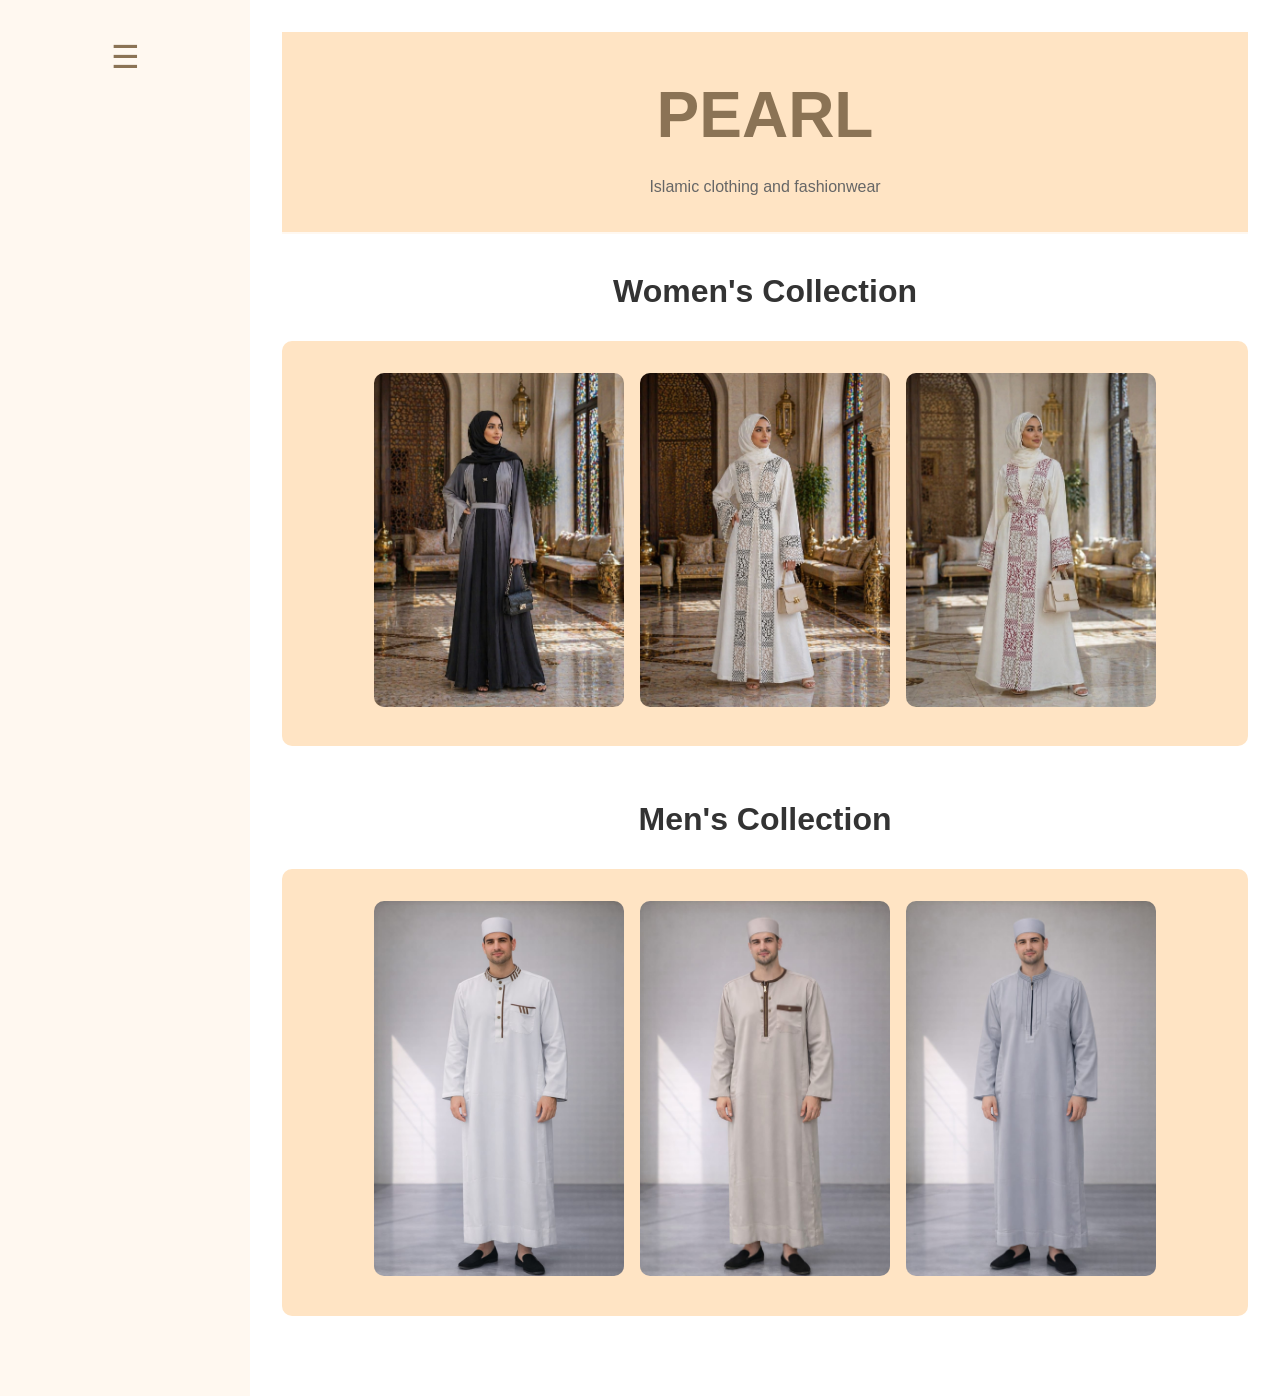
<file: index.html>
<!DOCTYPE html>
<html lang="en">
<head>
    <meta charset="UTF-8">
    <meta name="viewport" content="width=device-width, initial-scale=1.0">
    <title>PEARL - Home | Islamic clothing and fashionwear</title>
    <!-- Link to external CSS file -->
    <link rel="stylesheet" href="css/style.css">
</head>
<body>

    <!-- Main container using CSS Grid instead of tables -->
    <div class="container">
        
        <!-- LEFT SIDEBAR: Hamburger menu + Navigation -->
        <div class="sidebar">
            <!-- Hidden checkbox to toggle menu -->
            <input type="checkbox" id="menu-toggle">
            <!-- Hamburger icon (label) -->
            <label for="menu-toggle" class="hamburger">☰</label>
            
            <!-- Navigation menu -->
            <ul class="nav-menu">
                <li><a href="index.html">Home</a></li>
                <li><a href="aboutus.html">About Us</a></li>
                <li><a href="products.html">Products</a></li>
                <li><a href="enquire.html">Enquire</a></li>
                <li><a href="contactus.html">Contact Us</a></li>
            </ul>
        </div>

        <!-- RIGHT CONTENT: Logo + Collections -->
        <div class="main-content">
            
            
            <!-- PEARL Logo Section -->
<!-- PEARL Logo Section -->
<div class="logo">
    <a href="index.html" style="text-decoration: none; color: inherit;">
        <h1>PEARL</h1>
        <p>Islamic clothing and fashionwear</p>
    </a>
</div>

            <!-- Women's Collection -->
            <div class="collection-section">
                <a href="products.html" style="text-decoration: none; color: inherit;">
        <h2 class="section-heading">Women's Collection</h2>
    </a>
                <div class="product-grid">
                    <div class="product-item">
                        <img src="img/womens - 1.jpeg" alt="Women's modest clothing 1">
                    </div>
                    <div class="product-item">
                        <img src="img/womens - 2.jpeg" alt="Women's modest clothing 2">
                    </div>
                    <div class="product-item">
                        <img src="img/womens - 3.jpeg" alt="Women's modest clothing 3">
                    </div>
                </div>
            </div>

            <!-- Men's Collection -->
            <div class="collection-section">
                <a href="products.html" style="text-decoration: none; color: inherit;">
        <h2 class="section-heading">Men's Collection</h2>
    </a>
                <div class="product-grid">
                    <div class="product-item">
                        <img src="img/mens - 1.jpeg" alt="Men's modest clothing 1">
                    </div>
                    <div class="product-item">
                        <img src="img/mens - 2.jpeg" alt="Men's modest clothing 2">
                    </div>
                    <div class="product-item">
                        <img src="img/mens - 3.jpeg" alt="Men's modest clothing 3">
                    </div>
                </div>
            </div>

        </div>
    </div>

</body>
</html>
</file>
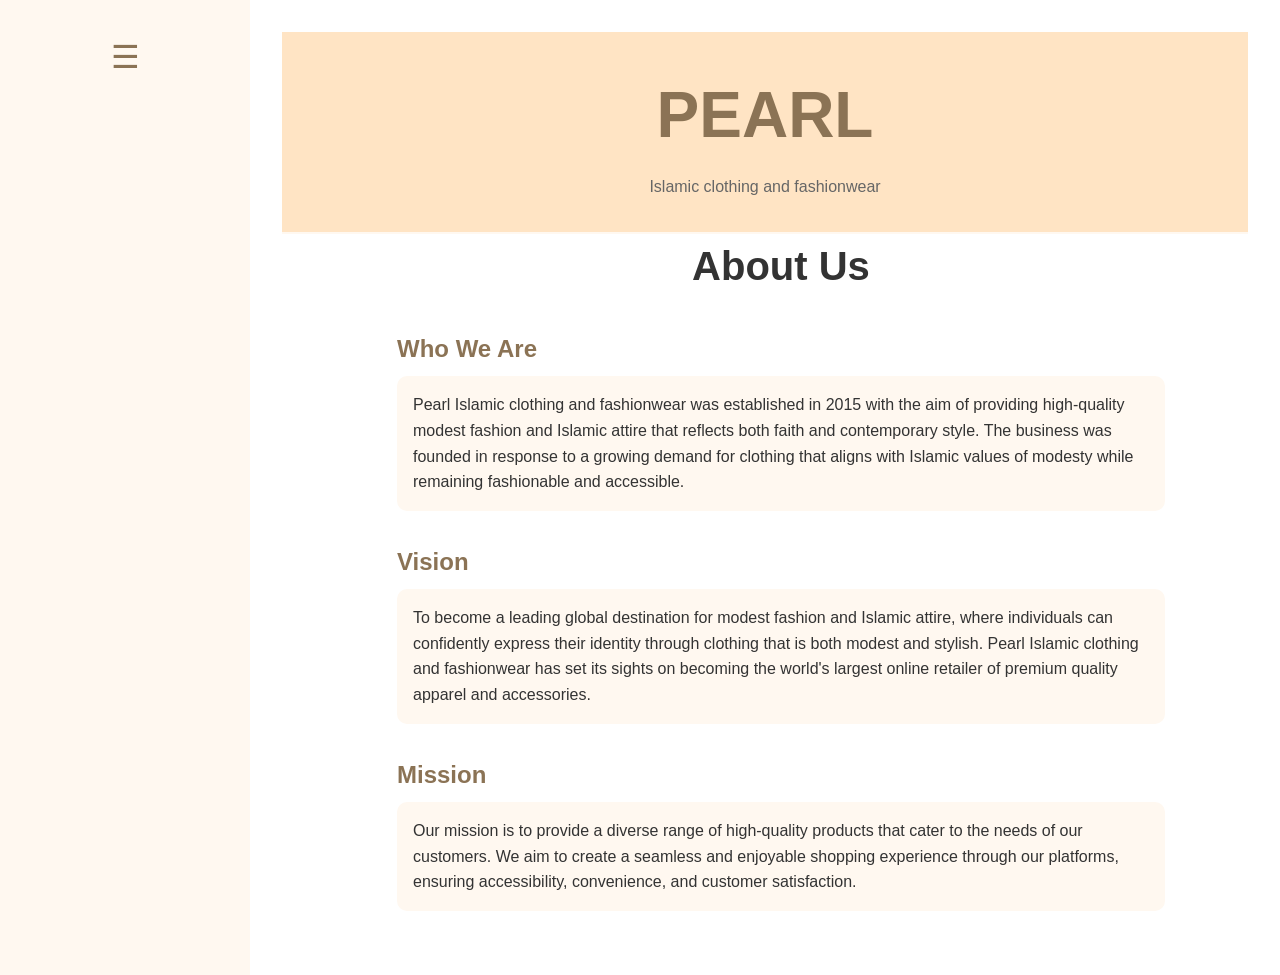
<file: aboutus.html>
<!DOCTYPE html>
<html lang="en">
<head>
    <meta charset="UTF-8">
    <meta name="viewport" content="width=device-width, initial-scale=1.0">
    <title>PEARL - About Us | Islamic clothing and fashionwear</title>
    <!-- Link to external CSS file -->
    <link rel="stylesheet" href="css/style.css">
</head>
<body>

    <!-- Main container using CSS Grid -->
    <div class="container">
        
        <!-- LEFT SIDEBAR: Hamburger menu + Navigation -->
        <div class="sidebar">
            <!-- Hidden checkbox to toggle menu -->
            <input type="checkbox" id="menu-toggle">
            <!-- Hamburger icon (label) -->
            <label for="menu-toggle" class="hamburger">☰</label>
            
            <!-- Navigation menu -->
            <ul class="nav-menu">
                <li><a href="index.html">Home</a></li>
                <li><a href="aboutus.html">About Us</a></li>
                <li><a href="products.html">Products</a></li>
                <li><a href="enquire.html">Enquire</a></li>
                <li><a href="contactus.html">Contact Us</a></li>
            </ul>
        </div>

        <!-- RIGHT CONTENT: Logo + About Us content -->
        <div class="main-content">
            
            <!-- PEARL Logo Section (Clickable - takes you to Home) -->
            <div class="logo">
                <a href="index.html" style="text-decoration: none; color: inherit;">
                    <h1>PEARL</h1>
                    <p>Islamic clothing and fashionwear</p>
                </a>
            </div>

            <!-- About Us Content Area -->
            <div class="about-content">
                
                <!-- Page Title -->
                <h1 class="about-heading">About Us</h1>

                <!-- Who We Are -->
                <div class="about-block">
                    <h2>Who We Are</h2>
                    <p>Pearl Islamic clothing and fashionwear was established in 2015 with the aim of providing high-quality modest fashion and Islamic attire that reflects both faith and contemporary style. The business was founded in response to a growing demand for clothing that aligns with Islamic values of modesty while remaining fashionable and accessible.</p>
                </div>

                <!-- Vision -->
                <div class="about-block">
                    <h2>Vision</h2>
                    <p>To become a leading global destination for modest fashion and Islamic attire, where individuals can confidently express their identity through clothing that is both modest and stylish. Pearl Islamic clothing and fashionwear has set its sights on becoming the world's largest online retailer of premium quality apparel and accessories.</p>
                </div>

                <!-- Mission -->
                <div class="about-block">
                    <h2>Mission</h2>
                    <p>Our mission is to provide a diverse range of high-quality products that cater to the needs of our customers. We aim to create a seamless and enjoyable shopping experience through our platforms, ensuring accessibility, convenience, and customer satisfaction.</p>
                </div>

        

            </div>

        </div>
    </div>

</body>
</html>
</file>
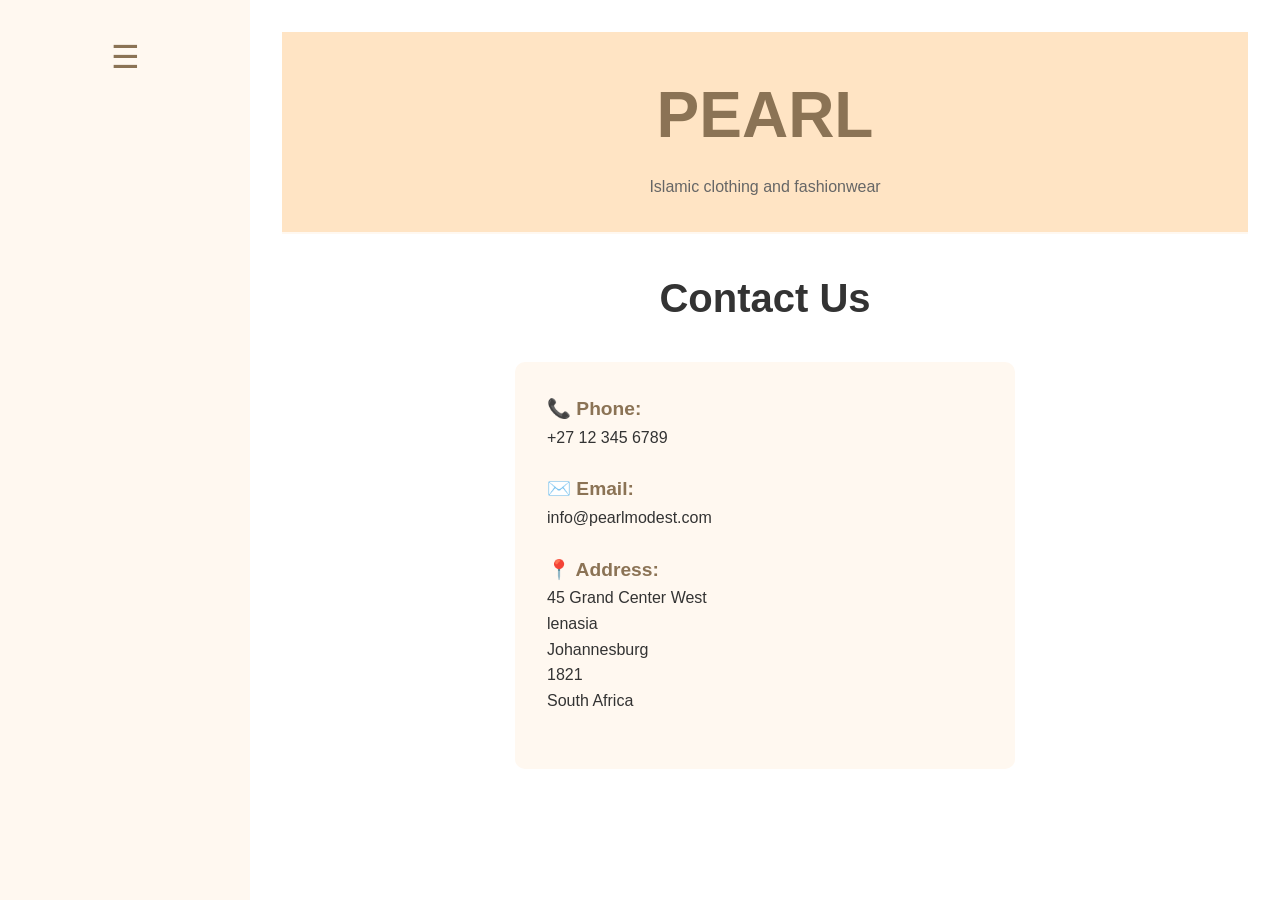
<file: contactus.html>
<!DOCTYPE html>
<html lang="en">
<head>
    <meta charset="UTF-8">
    <meta name="viewport" content="width=device-width, initial-scale=1.0">
    <title>PEARL - Contact Us | Islamic clothing and fashionwear</title>
    <!-- Link to external CSS file -->
    <link rel="stylesheet" href="css/style.css">
</head>
<body>

    <!-- Main container using CSS Grid -->
    <div class="container">
        
        <!-- LEFT SIDEBAR: Hamburger menu + Navigation -->
        <div class="sidebar">
            <!-- Hidden checkbox to toggle menu -->
            <input type="checkbox" id="menu-toggle">
            <!-- Hamburger icon (label) -->
            <label for="menu-toggle" class="hamburger">☰</label>
            
            <!-- Navigation menu -->
            <ul class="nav-menu">
                <li><a href="index.html">Home</a></li>
                <li><a href="aboutus.html">About Us</a></li>
                <li><a href="products.html">Products</a></li>
                <li><a href="enquire.html">Enquire</a></li>
                <li><a href="contactus.html">Contact Us</a></li>
            </ul>
        </div>

        <!-- RIGHT CONTENT: Logo + Contact Information -->
        <div class="main-content">
            
            <!-- PEARL Logo Section (Clickable - takes you to Home) -->
            <div class="logo">
                <a href="index.html" style="text-decoration: none; color: inherit;">
                    <h1>PEARL</h1>
                    <p>Islamic clothing and fashionwear</p>
                </a>
            </div>

            <!-- Contact Us Content Area -->
            <div style="max-width: 800px; margin: 0 auto; padding: 2rem 1rem;">
                
                <!-- Page Title -->
                <h1 class="about-heading">Contact Us</h1>

                <!-- Contact Information Block -->
                <div class="contact-block">
                    
                    <!-- Phone -->
                    <div class="contact-item">
                        <strong>📞 Phone:</strong><br>
                        <span>+27 12 345 6789</span>
                    </div>

                    <!-- Email -->
                    <div class="contact-item">
                        <strong>✉️ Email:</strong><br>
                        <span>info@pearlmodest.com</span>
                    </div>

                    <!-- Address -->
                    <div class="contact-item">
                        <strong>📍 Address:</strong><br>
                        <span>
                            45 Grand Center West<br>
                            lenasia<br>
                            Johannesburg<br>
                            1821<br>
                            South Africa
                        </span>
                    </div>

                </div>

            </div>

        </div>
    </div>

</body>
</html>
</file>
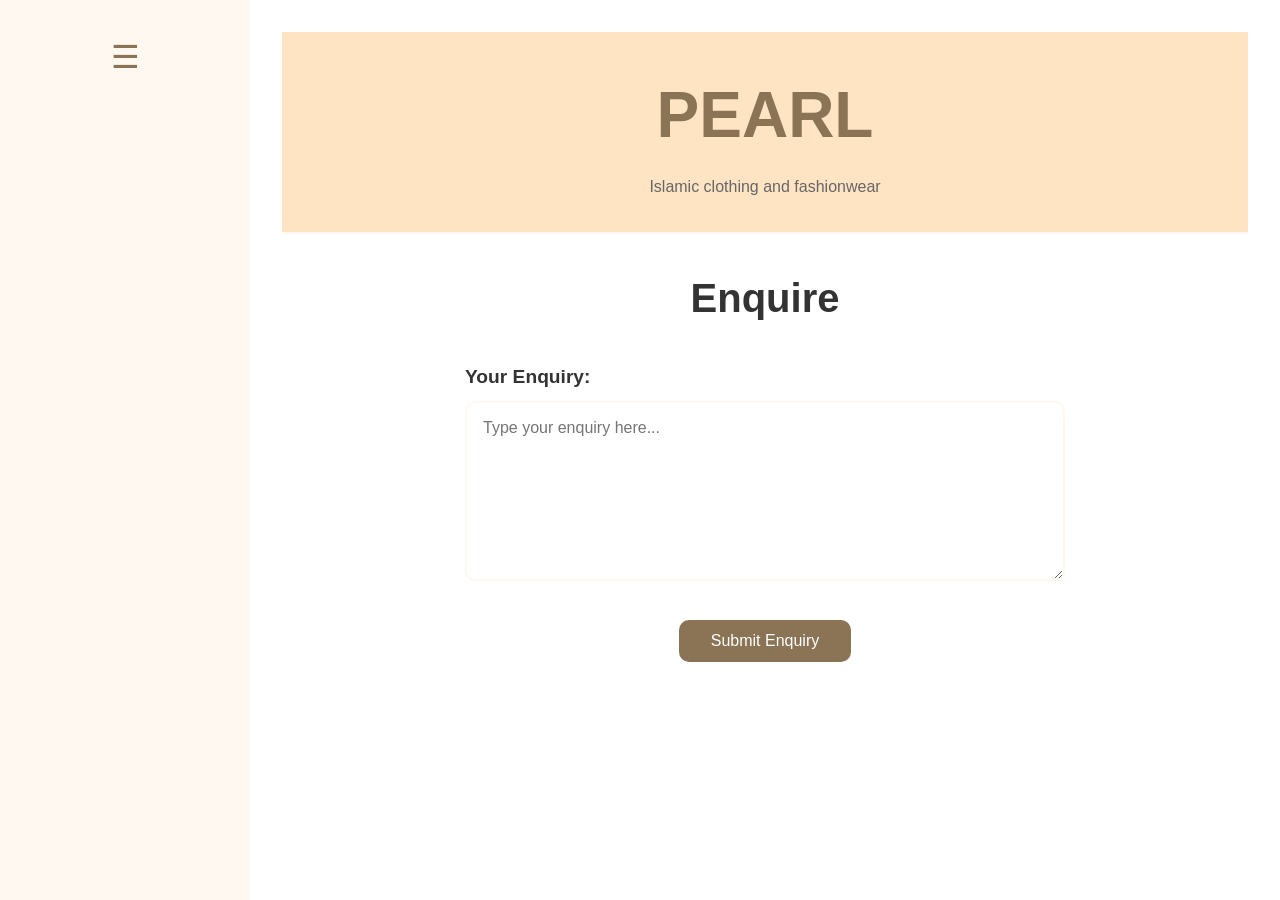
<file: enquire.html>
<!DOCTYPE html>
<html lang="en">
<head>
    <meta charset="UTF-8">
    <meta name="viewport" content="width=device-width, initial-scale=1.0">
    <title>PEARL - Enquire | Islamic clothing and fashionwear</title>
    <!-- Link to external CSS file -->
    <link rel="stylesheet" href="css/style.css">
</head>
<body>

    <!-- Main container using CSS Grid -->
    <div class="container">
        
        <!-- LEFT SIDEBAR: Hamburger menu + Navigation -->
        <div class="sidebar">
            <!-- Hidden checkbox to toggle menu -->
            <input type="checkbox" id="menu-toggle">
            <!-- Hamburger icon (label) -->
            <label for="menu-toggle" class="hamburger">☰</label>
            
            <!-- Navigation menu -->
            <ul class="nav-menu">
                <li><a href="index.html">Home</a></li>
                <li><a href="aboutus.html">About Us</a></li>
                <li><a href="products.html">Products</a></li>
                <li><a href="enquire.html">Enquire</a></li>
                <li><a href="contactus.html">Contact Us</a></li>
            </ul>
        </div>

        <!-- RIGHT CONTENT: Logo + Enquire Form -->
        <div class="main-content">
            
            <!-- PEARL Logo Section (Clickable - takes you to Home) -->
            <div class="logo">
                <a href="index.html" style="text-decoration: none; color: inherit;">
                    <h1>PEARL</h1>
                    <p>Islamic clothing and fashionwear</p>
                </a>
            </div>

            <!-- Enquire Content Area -->
            <div style="max-width: 800px; margin: 0 auto; padding: 2rem 1rem;">
                
                <!-- Page Title -->
                <h1 class="about-heading">Enquire</h1>

                <!-- Enquiry Form -->
                <form action="#" method="post" class="enquire-form">
                    
                    <!-- Text Area for Enquiry -->
                    <div style="margin-bottom: 2rem;">
                        <label for="enquiry">Your Enquiry:</label>
                        <textarea id="enquiry" name="enquiry" rows="8" placeholder="Type your enquiry here..."></textarea>
                    </div>

                    <!-- Submit Button -->
                    <div style="text-align: center;">
                        <button type="submit" class="submit-btn">Submit Enquiry</button>
                    </div>
                </form>

            </div>

        </div>
    </div>

</body>
</html>
</file>
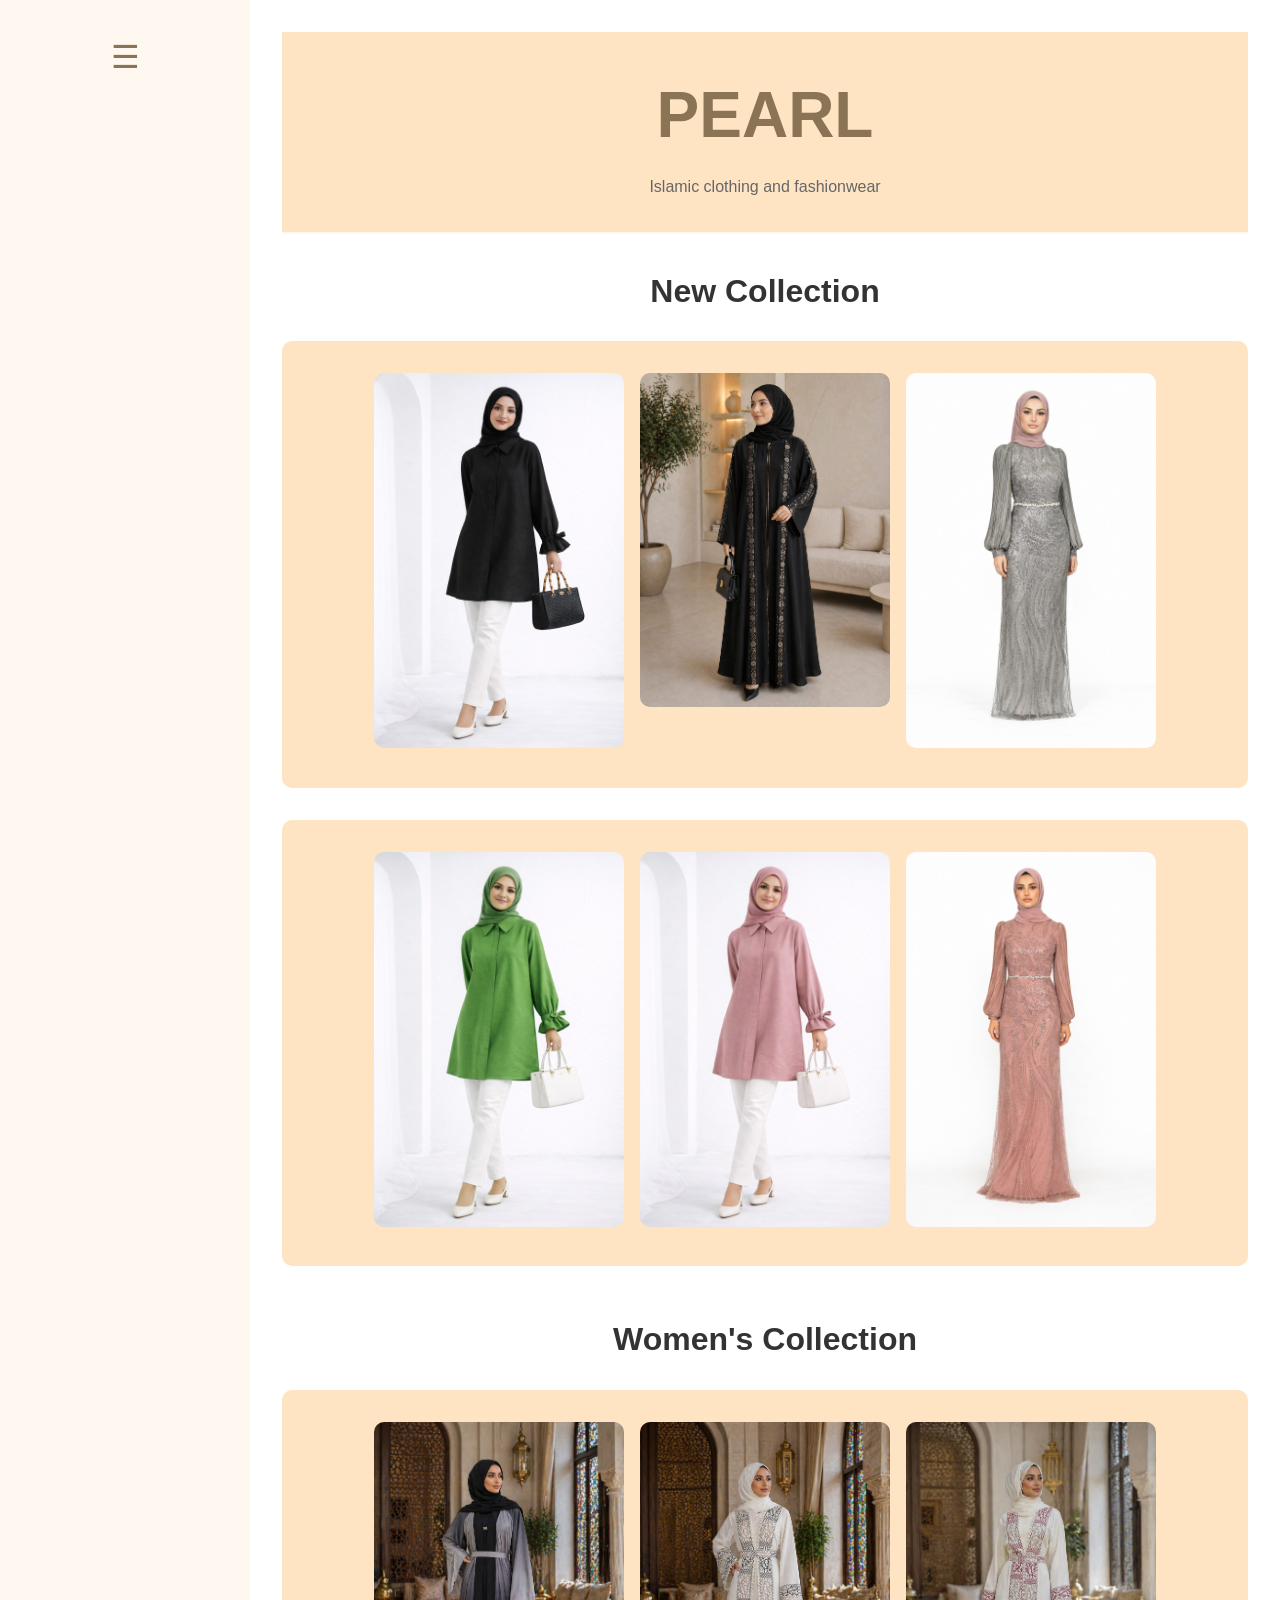
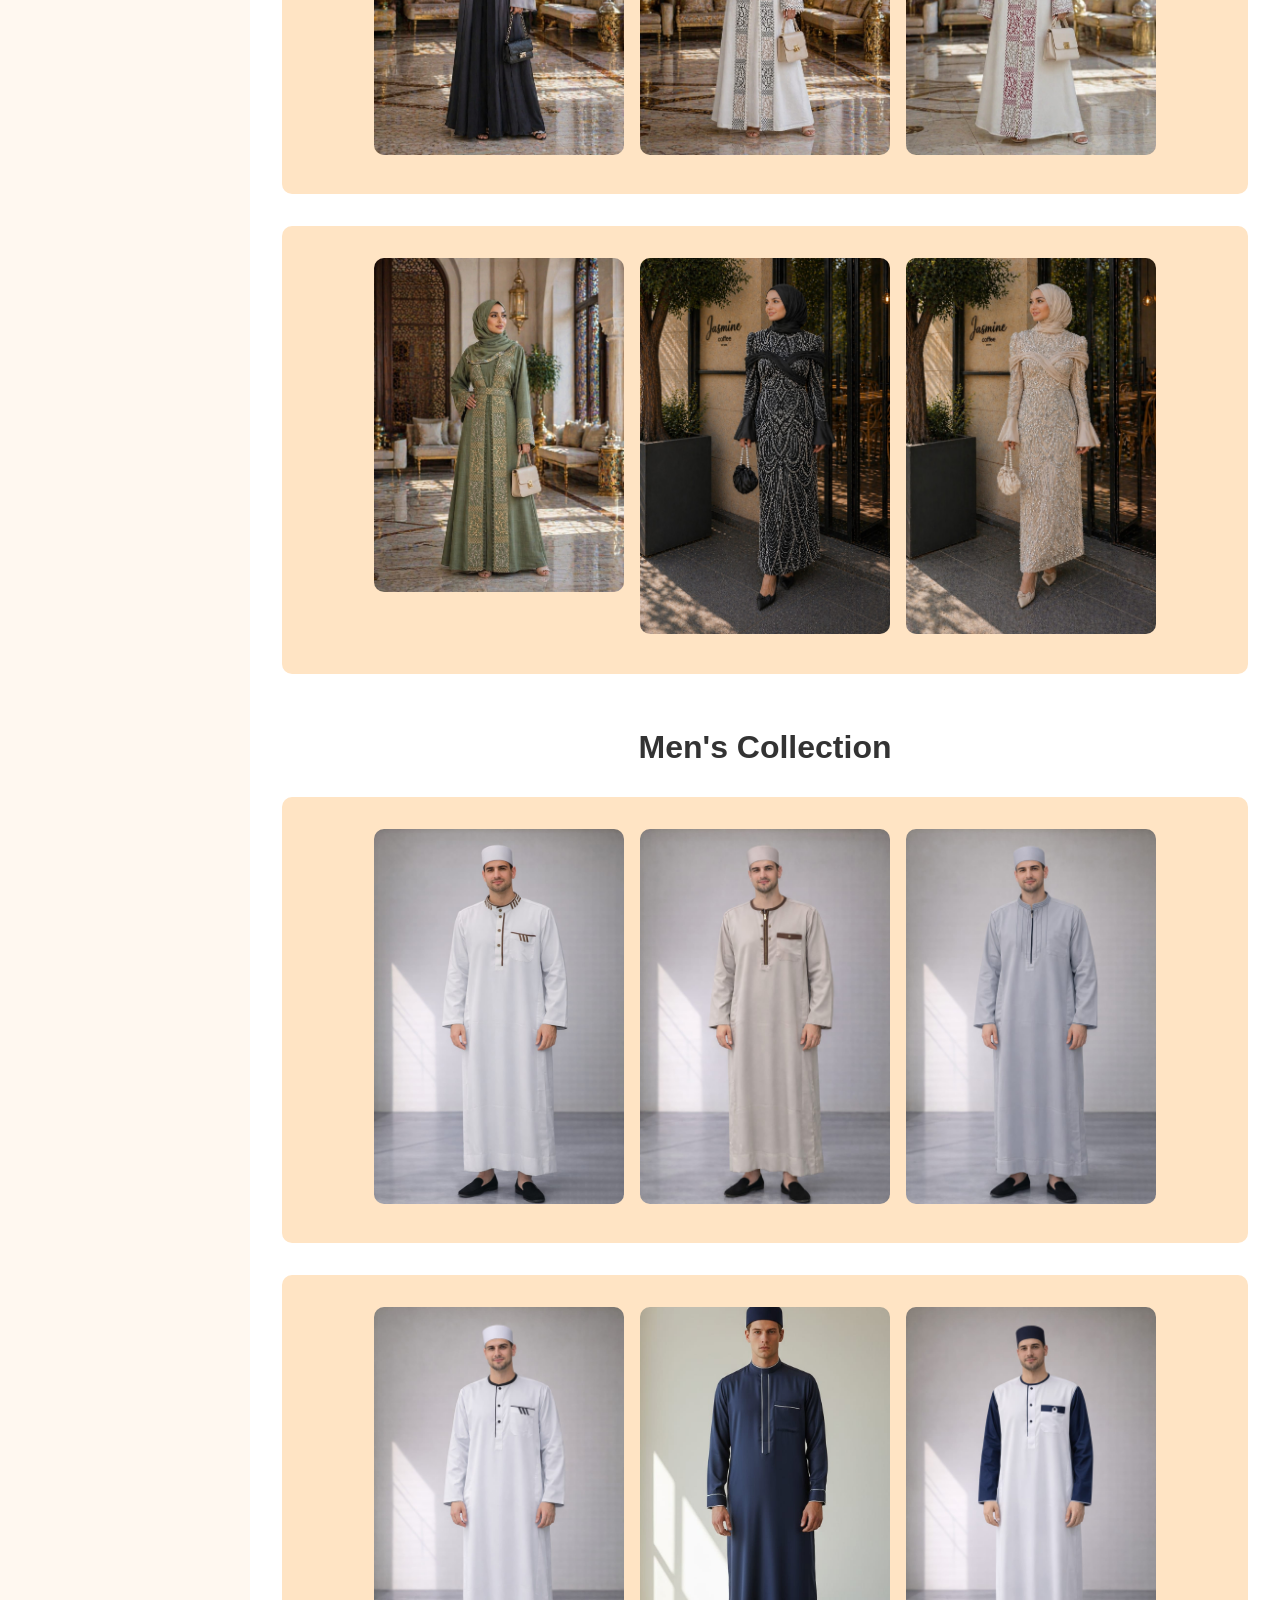
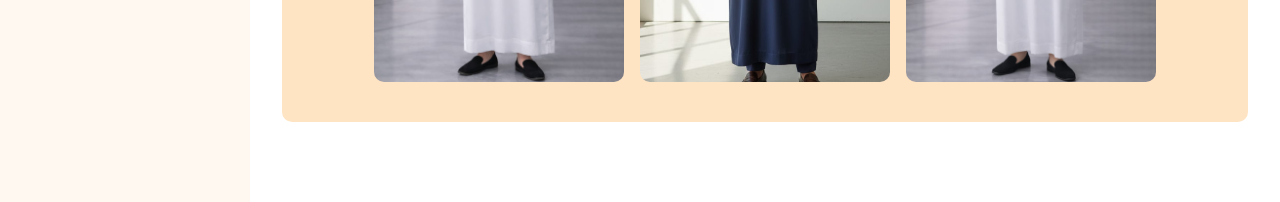
<file: products.html>
<!DOCTYPE html>
<html lang="en">
<head>
    <meta charset="UTF-8">
    <meta name="viewport" content="width=device-width, initial-scale=1.0">
    <title>PEARL - Products | Islamic clothing and fashionwear</title>
    <!-- Link to external CSS file -->
    <link rel="stylesheet" href="css/style.css">
</head>
<body>

    <!-- Main container using CSS Grid -->
    <div class="container">
        
        <!-- LEFT SIDEBAR: Hamburger menu + Navigation -->
        <div class="sidebar">
            <!-- Hidden checkbox to toggle menu -->
            <input type="checkbox" id="menu-toggle">
            <!-- Hamburger icon (label) -->
            <label for="menu-toggle" class="hamburger">☰</label>
            
            <!-- Navigation menu -->
            <ul class="nav-menu">
                <li><a href="index.html">Home</a></li>
                <li><a href="aboutus.html">About Us</a></li>
                <li><a href="products.html">Products</a></li>
                <li><a href="enquire.html">Enquire</a></li>
                <li><a href="contactus.html">Contact Us</a></li>
            </ul>
        </div>

        <!-- RIGHT CONTENT: Logo + Products -->
        <div class="main-content">
            
            <!-- PEARL Logo Section (Clickable - takes you to Home) -->
            <div class="logo">
                <a href="index.html" style="text-decoration: none; color: inherit;">
                    <h1>PEARL</h1>
                    <p>Islamic clothing and fashionwear</p>
                </a>
            </div>

            <!-- ===== NEW COLLECTION ===== -->
            <div class="collection-section">
                <h2 class="section-heading">New Collection</h2>
                
                <!-- Row 1 -->
                <div class="product-grid">
                    <div class="product-item">
                        <img src="img/new-1.jpeg" alt="New collection item 1">
                    </div>
                    <div class="product-item">
                        <img src="img/new-2.jpeg" alt="New collection item 2">
                    </div>
                    <div class="product-item">
                        <img src="img/new-3.jpeg" alt="New collection item 3">
                    </div>
                </div>
                
                <!-- Row 2 -->
                <div class="product-grid">
                    <div class="product-item">
                        <img src="img/new-4.jpeg" alt="New collection item 4">
                    </div>
                    <div class="product-item">
                        <img src="img/new-5.jpeg" alt="New collection item 5">
                    </div>
                    <div class="product-item">
                        <img src="img/new-6.jpeg" alt="New collection item 6">
                    </div>
                </div>
            </div>

            <!-- ===== WOMEN'S COLLECTION ===== -->
            <div class="collection-section">
                <h2 class="section-heading">Women's Collection</h2>
                
                <!-- Row 1 -->
                <div class="product-grid">
                    <div class="product-item">
                        <img src="img/womens - 1.jpeg" alt="Women's collection item 1">
                    </div>
                    <div class="product-item">
                        <img src="img/womens - 2.jpeg" alt="Women's collection item 2">
                    </div>
                    <div class="product-item">
                        <img src="img/womens - 3.jpeg" alt="Women's collection item 3">
                    </div>
                </div>
                
                <!-- Row 2 -->
                <div class="product-grid">
                    <div class="product-item">
                        <img src="img/womens - 4.jpeg" alt="Women's collection item 4">
                    </div>
                    <div class="product-item">
                        <img src="img/womens - 5.jpeg" alt="Women's collection item 5">
                    </div>
                    <div class="product-item">
                        <img src="img/womens - 6.jpeg" alt="Women's collection item 6">
                    </div>
                </div>
            </div>

            <!-- ===== MEN'S COLLECTION ===== -->
            <div class="collection-section">
                <h2 class="section-heading">Men's Collection</h2>
                
                <!-- Row 1 -->
                <div class="product-grid">
                    <div class="product-item">
                        <img src="img/mens - 1.jpeg" alt="Men's collection item 1">
                    </div>
                    <div class="product-item">
                        <img src="img/mens - 2.jpeg" alt="Men's collection item 2">
                    </div>
                    <div class="product-item">
                        <img src="img/mens - 3.jpeg" alt="Men's collection item 3">
                    </div>
                </div>
                
                <!-- Row 2 -->
                <div class="product-grid">
                    <div class="product-item">
                        <img src="img/mens - 4.jpeg" alt="Men's collection item 4">
                    </div>
                    <div class="product-item">
                        <img src="img/mens - 5.jpeg" alt="Men's collection item 5">
                    </div>
                    <div class="product-item">
                        <img src="img/mens - 6.jpeg" alt="Men's collection item 6">
                    </div>
                </div>
            </div>

        </div>
    </div>

</body>
</html>
</file>
<file: css/style.css>
/* Different browsers add different default margins/padding.
   This reset ensures consistency across all browsers. */
* {
    margin: 0;
    padding: 0;
    box-sizing: border-box;
}


/* 2. BASE STYLES (Typography & Colors)        */

/* Why: Sets default font, colors, and background for entire website.
   Using rem units for responsiveness. */
body {
    font-family: Arial, Helvetica, sans-serif;
    font-size: 1rem;
    line-height: 1.6;
    color: #333333;
    background-color: #FFFFFF; /* White */
}
/* Main container using CSS Grid instead of tables */

.container {
    display: grid;
    grid-template-columns: 250px 1fr; /* Left menu: 250px, Right content: takes remaining space */
    min-height: 100vh; /* Full viewport height */
}




/* Left sidebar - contains hamburger button and nav links */
.sidebar {
    background-color: #FFF8F0; /* Bisque/cream color */
    padding: 2rem 1rem;
    position: relative;
}

/* Hide the checkbox visually (used to toggle menu) */
#menu-toggle {
    display: none;
}

/* Hamburger button (☰) */
.hamburger {
    display: block;
    font-size: 2rem;
    cursor: pointer;
    text-align: center;
    margin-bottom: 2rem;
    color: #8B7355; /* Soft Brown accent */
}

/* Navigation menu - hidden by default */
.nav-menu {
    list-style: none;
    display: none; /* Hidden until checkbox is checked */
    flex-direction: column;
    gap: 1rem;
}

/* Show menu when checkbox is checked */
#menu-toggle:checked ~ .nav-menu {
    display: flex;
}

/* Navigation links styling */
.nav-menu li a {
    text-decoration: none;
    color: #333333;
    font-size: 1.1rem;
    display: block;
    padding: 0.5rem 0;
    transition: all 0.3s ease;
}

/* Hover effect: Color change + underline (your choice Option B) */
.nav-menu li a:hover {
    color: #8B7355; 
    text-decoration: underline;
}


.main-content {
    background-color: #FFFFFF; 
    padding: 2rem;
}

/* Logo section */

.logo {
    text-align: center;
    padding: 2rem 1rem;
    background-color: bisque; 
    border-bottom: 2px solid #FFF8F0;
}

.logo h1 {
    font-size: 4rem; /* Responsive: will scale down on mobile */
    margin: 0;
    color: #8B7355; 
}

.logo p {
    font-size: 1rem;
    color: #666666;
    margin-top: 0.5rem;
}

/* Section headings */
.section-heading {
    text-align: center;
    font-size: 2rem;
    margin: 2rem 0 1.5rem 0;
    color: #333333;
}


/* 5. PRODUCT GRID (Flexbox for images)         */

/* Why: Flexbox is perfect for arranging images in rows.
   On mobile, it wraps to a single column. */
.product-grid {
    display: flex;
    flex-wrap: wrap;
    justify-content: center;
    gap: 1rem;
    margin-bottom: 2rem;
}

.product-item {
    flex: 1 1 250px; /* Grow, shrink, base width */
    max-width: 250px;
    text-align: center;
}

.product-item img {
    width: 100%;
    height: auto;
    object-fit: contain;
    border-radius: 10px; /* Minimal rounded corners  */
}

/* Collection section spacing */
.collection-section {
    margin-bottom: 3rem;
}


/* 6. ABOUT US PAGE SPECIFIC STYLES             */

.about-content {
    max-width: 800px;
    margin: 0 auto;
    padding-left: 2rem;
}

.about-heading {
    font-size: 2.5rem;
    text-align: center;
    margin-bottom: 2rem;
}

.about-block {
    margin-bottom: 2rem;
}

.about-block h2 {
    font-size: 1.5rem;
    margin-bottom: 0.5rem;
    color: #8B7355; 
}

.about-block p, .about-block ul {
    font-size: 1rem;
    line-height: 1.6;
}

.about-block ul {
    list-style: none;
    padding-left: 0;
}

.about-block ul li {
    margin-bottom: 0.5rem;
}


/* 7. ENQUIRE PAGE (Form Styling)               */

.enquire-form {
    max-width: 600px;
    margin: 0 auto;
}

.enquire-form label {
    font-size: 1.2rem;
    font-weight: bold;
    display: block;
    margin-bottom: 0.5rem;
}

.enquire-form textarea {
    width: 100%;
    padding: 1rem;
    font-size: 1rem;
    border: 2px solid #FFF8F0;
    border-radius: 10px;
    font-family: Arial, sans-serif;
    resize: vertical;
}

.submit-btn {
    background-color: #8B7355; 
    color: white;
    font-size: 1rem;
    padding: 0.75rem 2rem;
    border: none;
    border-radius: 10px;
    cursor: pointer;
    transition: all 0.3s ease;
}

.submit-btn:hover {
    background-color: #6B5742; 
    text-decoration: underline;
}

/* 8. CONTACT US PAGE */

.contact-block {
    background-color: #FFF8F0;
    border-radius: 10px;
    padding: 2rem;
    max-width: 500px;
    margin: 0 auto;
}

.contact-item {
    margin-bottom: 1.5rem;
}

.contact-item strong {
    font-size: 1.2rem;
    color: #8B7355; 
}

.contact-item span {
    font-size: 1rem;
    line-height: 1.5;
}


/* 9. RESPONSIVE DESIGN (Media Queries)         */

/* Why: These ensure the website works on all devices.
   Breakpoints: Tablet (768px), Mobile (576px) */

/* Tablet screens (768px and below) */
@media (max-width: 768px) {
    .container {
        grid-template-columns: 200px 1fr; 
    }
    
    .logo h1 {
        font-size: 3rem;
    }
    
    .section-heading {
        font-size: 1.75rem;
    }
}

/* Mobile screens (576px and below) - switches to single column */
@media (max-width: 576px) {
    .container {
        grid-template-columns: 1fr; /* Single column: menu on top, content below */
    }
    
    .sidebar {
        padding: 1rem;
    }
    
    .hamburger {
        text-align: left;
        margin-bottom: 1rem;
    }
    
    .nav-menu {
        gap: 0.5rem;
    }
    
    .main-content {
        padding: 1rem;
    }
    
    .logo h1 {
        font-size: 2.5rem;
    }
    
    .logo p {
        font-size: 0.9rem;
    }
    
    .section-heading {
        font-size: 1.5rem;
    }
    
    .product-item {
        flex: 1 1 150px;
        max-width: 150px;
    }
    
    .about-content {
        padding-left: 0;
    }
    
    .about-heading {
        font-size: 2rem;
    }
    
    .contact-block {
        padding: 1.5rem;
    }
}

/* -------------------------------------------- */
/* 10. RESPONSIVE IMAGES (srcset will be in HTML) */
/* Images will use srcset attribute in HTML to serve different sizes
   based on device screen width. This is handled in the <img> tags. */
img {
    max-width: 100%;
    height: auto;
}

/* NEW HOVER EFFECTS FOR PART 2    */


/* Hover effect for section headings (Women's Collection, Men's Collection) */
.section-heading:hover {
    text-decoration: underline;
    color: #8B7355; 
    cursor: pointer;
}

/* Hover effect for product images - Zoom in effect */
.product-item img {
    transition: transform 0.3s ease; 
}

.product-item img:hover {
    transform: scale(1.1); 
    cursor: pointer;
}
/* Hover effect for About Us headings */
.about-block h2:hover {
    text-decoration: underline;
    color: #8B7355;
    cursor: pointer;
}
/* Hover effect for contact items */
.contact-item:hover {
    background-color: #FFF0E0;
    border-radius: 10px;
    padding: 0.5rem;
    transition: all 0.3s ease;
}
/* Hover effect for Contact Us title */
.about-heading:hover {
    text-decoration: underline;
    color: #8B7355; 
    cursor: pointer;
}
/* Fix specific image in Men's Collection, Row 2, Middle */
.collection-section:last-child .product-grid:last-child .product-item:nth-child(2) img {
    width: 375px;
    height: 375px;
    object-fit: cover;
}
/* About Us page - All paragraphs with bisque background */
.about-content p {
    background-color: #FFF8F0; /* Bisque/cream color */
    padding: 1rem;
    border-radius: 10px;
    line-height: 1.6;
}
/* Add bisque background behind product grid - NO image changes */
.product-grid {
    background-color: bisque; /* Bisque background only */
    padding: 2rem;
    border-radius: 10px;
    margin-bottom: 2rem;
}
</file>
